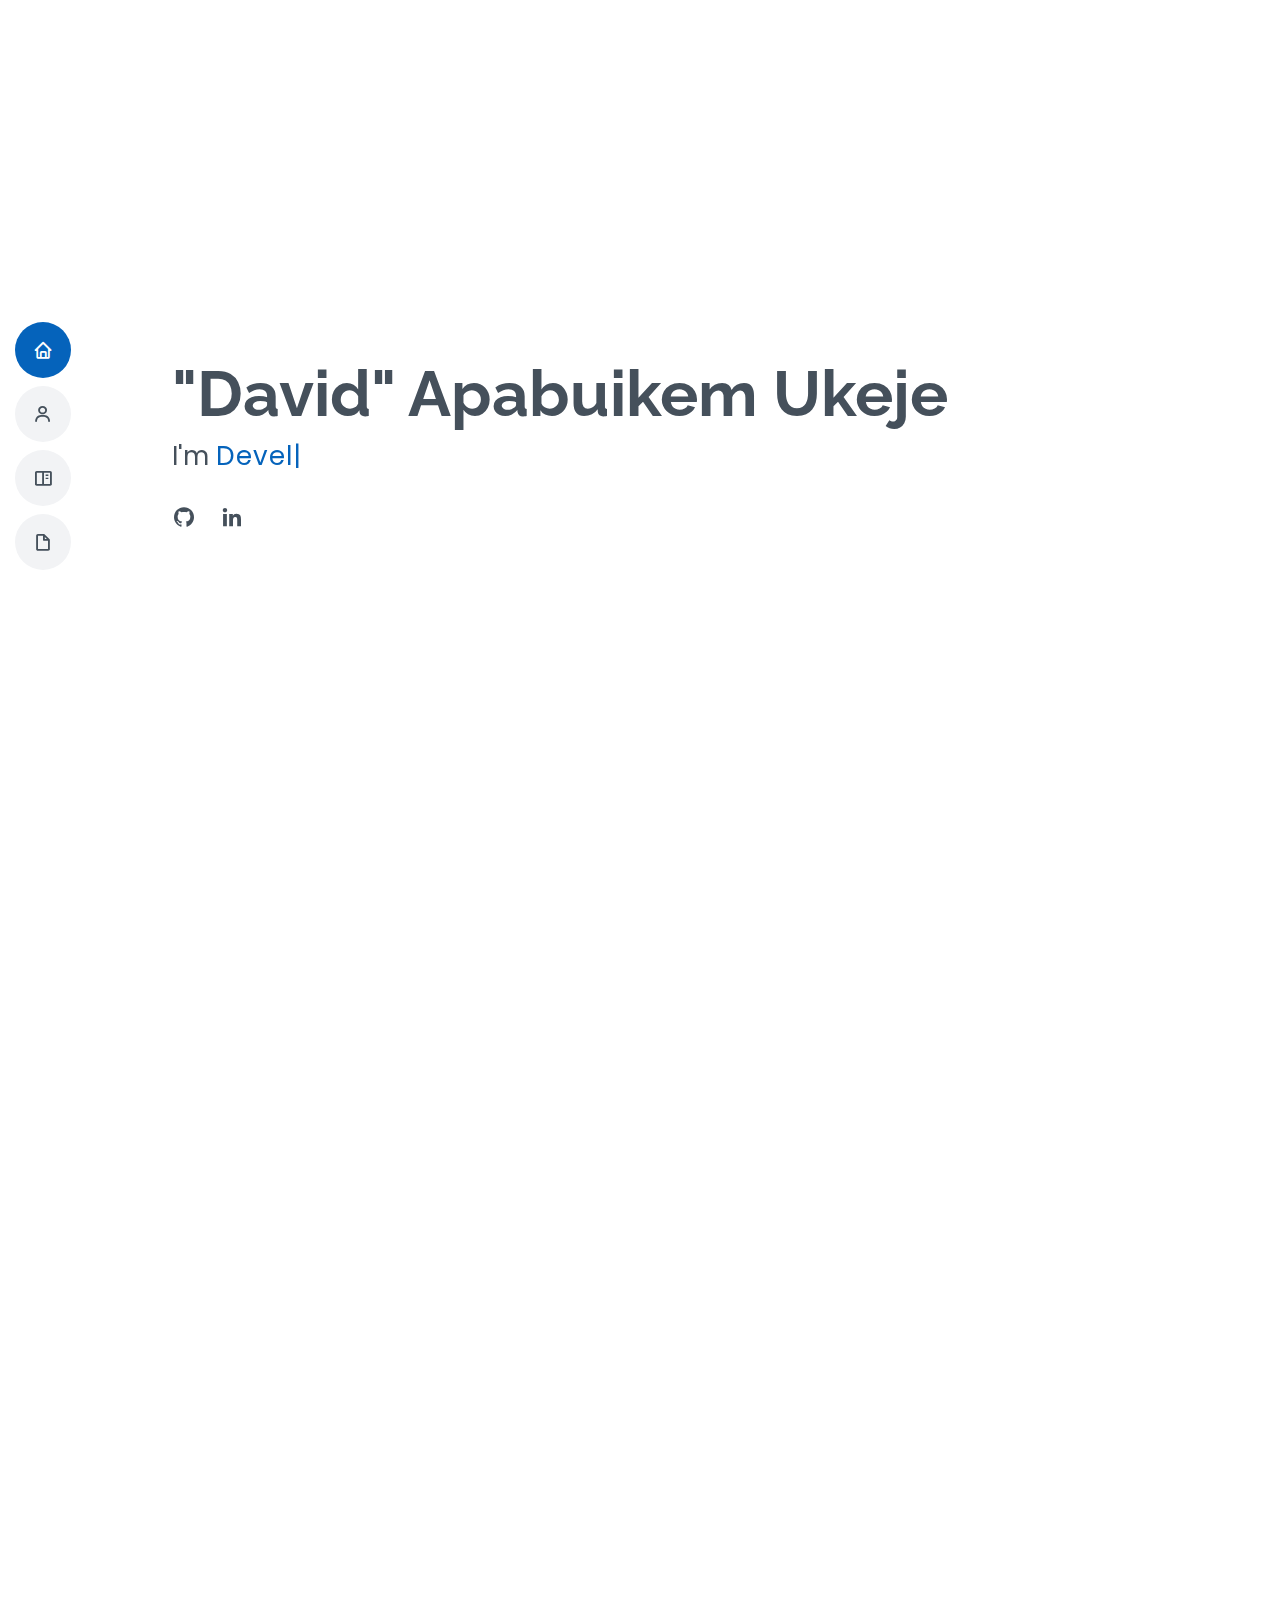
<file: index.html>
<!DOCTYPE html>
<html lang="en">

<head>
  <meta charset="utf-8">
  <meta content="width=device-width, initial-scale=1.0" name="viewport">

  <title>David Ukeje</title>
  <meta content="" name="description">
  <meta content="" name="keywords">


  <!-- Google Fonts -->
  <link href="https://fonts.googleapis.com/css?family=Open+Sans:300,300i,400,400i,600,600i,700,700i|Raleway:300,300i,400,400i,500,500i,600,600i,700,700i|Poppins:300,300i,400,400i,500,500i,600,600i,700,700i" rel="stylesheet">

  <!-- Vendor CSS Files -->
  <link href="assets/vendor/aos/aos.css" rel="stylesheet">
  <link href="assets/vendor/bootstrap/css/bootstrap.min.css" rel="stylesheet">
  <link href="assets/vendor/bootstrap-icons/bootstrap-icons.css" rel="stylesheet">
  <link href="assets/vendor/boxicons/css/boxicons.min.css" rel="stylesheet">
  <link href="assets/vendor/glightbox/css/glightbox.min.css" rel="stylesheet">
  <link href="assets/vendor/swiper/swiper-bundle.min.css" rel="stylesheet">

  <!-- Template Main CSS File -->
  <link href="assets/css/style.css" rel="stylesheet">

</head>

<body>

  <!-- ======= Mobile nav toggle button ======= -->
  <!-- <button type="button" class="mobile-nav-toggle d-xl-none"><i class="bi bi-list mobile-nav-toggle"></i></button> -->
  <i class="bi bi-list mobile-nav-toggle d-xl-none"></i>
  <!-- ======= Header ======= -->
  <header id="header" class="d-flex flex-column justify-content-center">

    <nav id="navbar" class="navbar nav-menu">
      <ul>
        <li><a href="#hero" class="nav-link scrollto active"><i class="bx bx-home"></i> <span>Home</span></a></li>
        <li><a href="#about" class="nav-link scrollto"><i class="bx bx-user"></i> <span>About</span></a></li>
        <li><a href="#skills" class="nav-link scrollto"><i class="bx bx-book-content"></i> <span>Skills</span></a></li>
        <li><a href="#resume" class="nav-link scrollto"><i class="bx bx-file-blank"></i> <span>Resume</span></a></li>
      </ul>
    </nav><!-- .nav-menu -->

  </header><!-- End Header -->

  <!-- ======= Hero Section ======= -->
  <section id="hero" class="d-flex flex-column justify-content-center">
    <div class="container" data-aos="zoom-in" data-aos-delay="100">
      <h1>"David" Apabuikem Ukeje</h1>
      <p>I'm <span class="typed" data-typed-items="Developer, Designer, Analyst"></span></p>
      <div class="social-links">
        <a href="https://github.com/Ukejelam" class="github"><i class="bx bxl-github"></i></a>
        <a href="https://www.linkedin.com/in/david-ukeje-9ab588109/" class="linkedin"><i class="bx bxl-linkedin"></i></a>
      </div>
    </div>
  </section><!-- End Hero -->

  <main id="main">

    <!-- ======= About Section ======= -->
    <section id="about" class="about">
      <div class="container" data-aos="fade-up">

        <div class="section-title">
          <h2>About</h2>
        </div>

        <div class="row">
          <div class="col-lg-8 pt-4 pt-lg-0 content">
            <h3>Full Stack Developer</h3>
            <p class="fst-italic">
              Hello! My name is David and I enjoy creating software that solves problems.
              I became interested in development in my youth because I saw and experienced hardship and I made it my mission to help people avoid that hardship.
              I am obviously still learning and refining my craft and as such, I am interested in summer 2021 internship positions to develop further in the industry.
              I am currently focused on refining front-end skills by working with latest technology.
            </p>
            <div class="row">
              <div class="col-lg-6">
                <ul>
                  <li><i class="bi bi-chevron-right"></i> <strong>Birthday:</strong> <span>December 8th 2000</span></li>
                  <li><i class="bi bi-chevron-right"></i> <strong>Phone:</strong> <span>+647 807 3846</span></li>
                  <li><i class="bi bi-chevron-right"></i> <strong>City:</strong> <span>Mississauga, ON</span></li>
                  <li><i class="bi bi-chevron-right"></i> <strong>Degree:</strong> <span>BSc</span></li>
                </ul>
              </div>
            </div>
          </div>
        </div>

      </div>
    </section><!-- End About Section -->


    <!-- ======= Skills Section ======= -->
    <section id="skills" class="skills section-bg">
      <div class="container" data-aos="fade-up">

        <div class="section-title">
          <h2>Skills</h2>
        </div>

        <div class="row skills-content">

          <div class="col-lg-6">

            <div class="progress">
              <span class="skill">HTML <i class="val">100%</i></span>
              <div class="progress-bar-wrap">
                <div class="progress-bar" role="progressbar" aria-valuenow="100" aria-valuemin="0" aria-valuemax="100"></div>
              </div>
            </div>

            <div class="progress">
              <span class="skill">CSS <i class="val">90%</i></span>
              <div class="progress-bar-wrap">
                <div class="progress-bar" role="progressbar" aria-valuenow="90" aria-valuemin="0" aria-valuemax="100"></div>
              </div>
            </div>

            <div class="progress">
              <span class="skill">JavaScript <i class="val">75%</i></span>
              <div class="progress-bar-wrap">
                <div class="progress-bar" role="progressbar" aria-valuenow="75" aria-valuemin="0" aria-valuemax="100"></div>
              </div>
            </div>

            <div class="progress">
              <span class="skill">React <i class="val">60%</i></span>
              <div class="progress-bar-wrap">
                <div class="progress-bar" role="progressbar" aria-valuenow="60" aria-valuemin="0" aria-valuemax="100"></div>
              </div>
            </div>

            <div class="progress">
              <span class="skill">Vue <i class="val">30%</i></span>
              <div class="progress-bar-wrap">
                <div class="progress-bar" role="progressbar" aria-valuenow="30" aria-valuemin="0" aria-valuemax="100"></div>
              </div>
            </div>


          </div>

          <div class="col-lg-6">

            <div class="progress">
              <span class="skill">Python <i class="val">100%</i></span>
              <div class="progress-bar-wrap">
                <div class="progress-bar" role="progressbar" aria-valuenow="100" aria-valuemin="0" aria-valuemax="100"></div>
              </div>
            </div>

            <div class="progress">
              <span class="skill">Dart <i class="val">90%</i></span>
              <div class="progress-bar-wrap">
                <div class="progress-bar" role="progressbar" aria-valuenow="90" aria-valuemin="0" aria-valuemax="100"></div>
              </div>
            </div>

            <div class="progress">
              <span class="skill">Flutter <i class="val">80%</i></span>
              <div class="progress-bar-wrap">
                <div class="progress-bar" role="progressbar" aria-valuenow="80" aria-valuemin="0" aria-valuemax="100"></div>
              </div>
            </div>

            <div class="progress">
              <span class="skill">SEO <i class="val">80%</i></span>
              <div class="progress-bar-wrap">
                <div class="progress-bar" role="progressbar" aria-valuenow="80" aria-valuemin="0" aria-valuemax="100"></div>
              </div>
            </div>

            <div class="progress">
              <span class="skill">Bootstrap <i class="val">70%</i></span>
              <div class="progress-bar-wrap">
                <div class="progress-bar" role="progressbar" aria-valuenow="70" aria-valuemin="0" aria-valuemax="100"></div>
              </div>
            </div>



          </div>

        </div>

      </div>
    </section><!-- End Skills Section -->

    <!-- ======= Resume Section ======= -->
    <section id="resume" class="resume">
      <div class="container" data-aos="fade-up">

        <div class="section-title">
          <h2>Resume</h2>
        </div>

        <div class="row">
          <div class="col-lg-6">
            <h3 class="resume-title">Summary</h3>
            <div class="resume-item pb-0">
              <h4>Ukeje “David” Ukeje</h4>
              <p><em>Innovative and deadline-driven Graphic Designer with 3+ years of experience designing and developing user-centered digital/print marketing material from initial concept to final, polished deliverable.</em></p>
              <ul>
                <li>Mississauga, ON</li>
                <li>647-807-3846</li>
                <li>apabuikem@icloud.com</li>
              </ul>
            </div>

            <h3 class="resume-title">Education</h3>
            <div class="resume-item">
              <h4>Honours Bachelor of Science in Computer Science</h4>
              <h5>2017 - Present (Expected 2022)</h5>
              <p><em>University of Toronto</em></p>
          </div>

          <div class="col-lg-6">
            <h3 class="resume-title">Professional Experience</h3>
            <div class="resume-item">
              <h4>Software Developer Assistant</h4>
              <h5>Nov 2020 - Feb 2021</h5>
              <p><em>Mississauga, ON</em></p>
              <ul>
                <li>Formulated plan and partnered with team to develop a refined Attendee Registration System for over 1000 employees for company events.</li>
                <li>Engaged in development of other company software for attending company-wide seminars and increased attendance by 60%.</li>
              </ul>
            </div>
          </div>
        </div>

      </div>
    </section><!-- End Resume Section -->

  </main><!-- End #main -->

  <div id="preloader"></div>
  <a href="#" class="back-to-top d-flex align-items-center justify-content-center"><i class="bi bi-arrow-up-short"></i></a>

  <!-- Vendor JS Files -->
  <script src="assets/vendor/aos/aos.js"></script>
  <script src="assets/vendor/bootstrap/js/bootstrap.bundle.min.js"></script>
  <script src="assets/vendor/glightbox/js/glightbox.min.js"></script>
  <script src="assets/vendor/isotope-layout/isotope.pkgd.min.js"></script>
  <script src="assets/vendor/php-email-form/validate.js"></script>
  <script src="assets/vendor/purecounter/purecounter.js"></script>
  <script src="assets/vendor/swiper/swiper-bundle.min.js"></script>
  <script src="assets/vendor/typed.js/typed.min.js"></script>
  <script src="assets/vendor/waypoints/noframework.waypoints.js"></script>

  <!-- Template Main JS File -->
  <script src="assets/js/main.js"></script>

</body>

</html>
</file>
<file: assets/css/style.css>
body {
  font-family: "Open Sans", sans-serif;
  color: #272829;
}

a {
  color: #0563bb;
  text-decoration: none;
}

a:hover {
  color: #067ded;
  text-decoration: none;
}

h1, h2, h3, h4, h5, h6 {
  font-family: "Raleway", sans-serif;
}

.back-to-top {
  position: fixed;
  visibility: hidden;
  opacity: 0;
  right: 15px;
  bottom: 15px;
  z-index: 996;
  background: #0563bb;
  width: 40px;
  height: 40px;
  border-radius: 50px;
  transition: all 0.4s;
}

.back-to-top i {
  font-size: 28px;
  color: #fff;
  line-height: 0;
}

.back-to-top:hover {
  background: #0678e3;
  color: #fff;
}

.back-to-top.active {
  visibility: visible;
  opacity: 1;
}

/*--------------------------------------------------------------
# Preloader
--------------------------------------------------------------*/
#preloader {
  position: fixed;
  top: 0;
  left: 0;
  right: 0;
  bottom: 0;
  z-index: 9999;
  overflow: hidden;
  background: #fff;
}

#preloader:before {
  content: "";
  position: fixed;
  top: calc(50% - 30px);
  left: calc(50% - 30px);
  border: 6px solid #0563bb;
  border-top-color: #fff;
  border-bottom-color: #fff;
  border-radius: 50%;
  width: 60px;
  height: 60px;
  -webkit-animation: animate-preloader 1s linear infinite;
  animation: animate-preloader 1s linear infinite;
}

@-webkit-keyframes animate-preloader {
  0% {
    transform: rotate(0deg);
  }
  100% {
    transform: rotate(360deg);
  }
}

@keyframes animate-preloader {
  0% {
    transform: rotate(0deg);
  }
  100% {
    transform: rotate(360deg);
  }
}

/*--------------------------------------------------------------
# Disable aos animation delay on mobile devices
--------------------------------------------------------------*/
@media screen and (max-width: 768px) {
  [data-aos-delay] {
    transition-delay: 0 !important;
  }
}

/*--------------------------------------------------------------
# Header
--------------------------------------------------------------*/
#header {
  position: fixed;
  top: 0;
  left: 0;
  bottom: 0;
  z-index: 9997;
  transition: all 0.5s;
  padding: 15px;
  overflow-y: auto;
}

@media (max-width: 992px) {
  #header {
    width: 300px;
    background: #fff;
    border-right: 1px solid #e6e9ec;
    left: -300px;
  }
}

@media (min-width: 992px) {
  #main {
    margin-left: 100px;
  }
}

/*--------------------------------------------------------------
# Navigation Menu
--------------------------------------------------------------*/
/**
* Desktop Navigation
*/
.nav-menu {
  padding: 0;
  display: block;
}

.nav-menu * {
  margin: 0;
  padding: 0;
  list-style: none;
}

.nav-menu > ul > li {
  position: relative;
  white-space: nowrap;
}

.nav-menu a {
  display: flex;
  align-items: center;
  color: #45505b;
  padding: 10px 18px;
  margin-bottom: 8px;
  transition: 0.3s;
  font-size: 15px;
  border-radius: 50px;
  background: #f2f3f5;
  height: 56px;
  width: 100%;
  overflow: hidden;
  transition: 0.3s;
}

.nav-menu a i {
  font-size: 20px;
}

.nav-menu a span {
  padding: 0 5px 0 7px;
  color: #45505b;
}

@media (min-width: 992px) {
  .nav-menu a {
    width: 56px;
  }
  .nav-menu a span {
    display: none;
    color: #fff;
  }
}

.nav-menu a:hover, .nav-menu .active, .nav-menu li:hover > a {
  color: #fff;
  background: #0563bb;
}

.nav-menu a:hover span, .nav-menu .active span, .nav-menu li:hover > a span {
  color: #fff;
}

.nav-menu a:hover, .nav-menu li:hover > a {
  width: 100%;
  color: #fff;
}

.nav-menu a:hover span, .nav-menu li:hover > a span {
  display: block;
}

/**
* Mobile Navigation
*/
.mobile-nav-toggle {
  position: fixed;
  right: 10px;
  top: 10px;
  z-index: 9998;
  border: 0;
  background: none;
  font-size: 28px;
  transition: all 0.4s;
  outline: none !important;
  line-height: 0;
  cursor: pointer;
  border-radius: 50px;
  padding: 5px;
}

.mobile-nav-toggle i {
  color: #45505b;
}

.mobile-nav-active {
  overflow: hidden;
}

.mobile-nav-active #header {
  left: 0;
}

.mobile-nav-active .mobile-nav-toggle {
  color: #fff;
  background-color: #0563bb;
}

/*--------------------------------------------------------------
# Hero Section
--------------------------------------------------------------*/
#hero {
  width: 100%;
  height: 100vh;
  background-size: cover;
  position: relative;
}

@media (min-width: 992px) {
  #hero {
    padding-left: 160px;
  }
}

#hero:before {
  content: "";
  background: rgba(255, 255, 255, 0.8);
  position: absolute;
  bottom: 0;
  top: 0;
  left: 0;
  right: 0;
}

#hero h1 {
  margin: 0;
  font-size: 64px;
  font-weight: 700;
  line-height: 56px;
  color: #45505b;
}

#hero p {
  color: #45505b;
  margin: 15px 0 0 0;
  font-size: 26px;
  font-family: "Poppins", sans-serif;
}

#hero p span {
  color: #0563bb;
  letter-spacing: 1px;
}

#hero .social-links {
  margin-top: 30px;
}

#hero .social-links a {
  font-size: 24px;
  display: inline-block;
  color: #45505b;
  line-height: 1;
  margin-right: 20px;
  transition: 0.3s;
}

#hero .social-links a:hover {
  color: #0563bb;
}

@media (max-width: 992px) {
  #hero {
    text-align: center;
  }
  #hero h1 {
    font-size: 32px;
    line-height: 36px;
  }
  #hero p {
    margin-top: 10px;
    font-size: 20px;
    line-height: 24px;
  }
}

/*--------------------------------------------------------------
# Sections General
--------------------------------------------------------------*/
section {
  padding: 60px 0;
  overflow: hidden;
}

.section-title {
  text-align: center;
  padding-bottom: 30px;
}

.section-title h2 {
  font-size: 32px;
  font-weight: bold;
  text-transform: uppercase;
  margin-bottom: 20px;
  padding-bottom: 20px;
  position: relative;
  color: #45505b;
}

.section-title h2::before {
  content: '';
  position: absolute;
  display: block;
  width: 120px;
  height: 1px;
  background: #ddd;
  bottom: 1px;
  left: calc(50% - 60px);
}

.section-title h2::after {
  content: '';
  position: absolute;
  display: block;
  width: 40px;
  height: 3px;
  background: #0563bb;
  bottom: 0;
  left: calc(50% - 20px);
}

.section-title p {
  margin-bottom: 0;
}

/*--------------------------------------------------------------
# About
--------------------------------------------------------------*/
.about .content h3 {
  font-weight: 700;
  font-size: 26px;
  color: #728394;
}

.about .content ul {
  list-style: none;
  padding: 0;
}

.about .content ul li {
  margin-bottom: 20px;
  display: flex;
  align-items: center;
}

.about .content ul strong {
  margin-right: 10px;
}

.about .content ul i {
  font-size: 16px;
  margin-right: 5px;
  color: #0563bb;
  line-height: 0;
}

.about .content p:last-child {
  margin-bottom: 0;
}

/*--------------------------------------------------------------
# Facts
--------------------------------------------------------------*/
.facts .count-box {
  padding: 30px 30px 25px 30px;
  margin-top: 30px;
  width: 100%;
  position: relative;
  text-align: center;
  background: #fff;
}

.facts .count-box i {
  position: absolute;
  top: -25px;
  left: 50%;
  transform: translateX(-50%);
  font-size: 24px;
  background: #0563bb;
  color: #fff;
  border-radius: 50px;
  display: inline-flex;
  align-items: center;
  justify-content: center;
  width: 48px;
  height: 48px;
}

.facts .count-box span {
  font-size: 36px;
  display: block;
  font-weight: 600;
  color: #011426;
}

.facts .count-box p {
  padding: 0;
  margin: 0;
  font-family: "Raleway", sans-serif;
  font-size: 14px;
}

/*--------------------------------------------------------------
# Akills
--------------------------------------------------------------*/
.skills .progress {
  height: 60px;
  display: block;
  background: none;
  border-radius: 0;
}

.skills .progress .skill {
  padding: 10px 0;
  margin: 0;
  text-transform: uppercase;
  display: block;
  font-weight: 600;
  font-family: "Poppins", sans-serif;
  color: #45505b;
}

.skills .progress .skill .val {
  float: right;
  font-style: normal;
}

.skills .progress-bar-wrap {
  background: #f2f3f5;
}

.skills .progress-bar {
  width: 1px;
  height: 10px;
  transition: .9s;
  background-color: #0563bb;
}

/*--------------------------------------------------------------
# Resume
--------------------------------------------------------------*/
.resume .resume-title {
  font-size: 26px;
  font-weight: 700;
  margin-top: 20px;
  margin-bottom: 20px;
  color: #45505b;
}

.resume .resume-item {
  padding: 0 0 20px 20px;
  margin-top: -2px;
  border-left: 2px solid #0563bb;
  position: relative;
}

.resume .resume-item h4 {
  line-height: 18px;
  font-size: 18px;
  font-weight: 600;
  text-transform: uppercase;
  font-family: "Poppins", sans-serif;
  color: #0563bb;
  margin-bottom: 10px;
}

.resume .resume-item h5 {
  font-size: 16px;
  background: #f7f8f9;
  padding: 5px 15px;
  display: inline-block;
  font-weight: 600;
  margin-bottom: 10px;
}

.resume .resume-item ul {
  padding-left: 20px;
}

.resume .resume-item ul li {
  padding-bottom: 10px;
}

.resume .resume-item:last-child {
  padding-bottom: 0;
}

.resume .resume-item::before {
  content: "";
  position: absolute;
  width: 16px;
  height: 16px;
  border-radius: 50px;
  left: -9px;
  top: 0;
  background: #fff;
  border: 2px solid #0563bb;
}

/*--------------------------------------------------------------
# Portfolio
--------------------------------------------------------------*/
.portfolio .portfolio-item {
  margin-bottom: 30px;
}

.portfolio #portfolio-flters {
  padding: 0;
  margin: 0 auto 25px auto;
  list-style: none;
  text-align: center;
  background: #fff;
  border-radius: 50px;
  padding: 2px 15px;
}

.portfolio #portfolio-flters li {
  cursor: pointer;
  display: inline-block;
  padding: 10px 15px;
  font-size: 14px;
  font-weight: 600;
  line-height: 1;
  text-transform: uppercase;
  color: #272829;
  margin-bottom: 5px;
  transition: all 0.3s ease-in-out;
}

.portfolio #portfolio-flters li:hover, .portfolio #portfolio-flters li.filter-active {
  color: #0563bb;
}

.portfolio #portfolio-flters li:last-child {
  margin-right: 0;
}

.portfolio .portfolio-wrap {
  transition: 0.3s;
  position: relative;
  overflow: hidden;
  z-index: 1;
  background: rgba(69, 80, 91, 0.8);
}

.portfolio .portfolio-wrap::before {
  content: "";
  background: rgba(255, 255, 255, 0.7);
  position: absolute;
  left: 30px;
  right: 30px;
  top: 30px;
  bottom: 30px;
  transition: all ease-in-out 0.3s;
  z-index: 2;
  opacity: 0;
}

.portfolio .portfolio-wrap .portfolio-info {
  opacity: 0;
  position: absolute;
  top: 0;
  left: 0;
  right: 0;
  bottom: 0;
  text-align: center;
  z-index: 3;
  transition: all ease-in-out 0.3s;
  display: flex;
  flex-direction: column;
  justify-content: center;
  align-items: center;
}

.portfolio .portfolio-wrap .portfolio-info::before {
  display: block;
  content: "";
  width: 48px;
  height: 48px;
  position: absolute;
  top: 35px;
  left: 35px;
  border-top: 3px solid #d7dce1;
  border-left: 3px solid #d7dce1;
  transition: all 0.5s ease 0s;
  z-index: 9994;
}

.portfolio .portfolio-wrap .portfolio-info::after {
  display: block;
  content: "";
  width: 48px;
  height: 48px;
  position: absolute;
  bottom: 35px;
  right: 35px;
  border-bottom: 3px solid #d7dce1;
  border-right: 3px solid #d7dce1;
  transition: all 0.5s ease 0s;
  z-index: 9994;
}

.portfolio .portfolio-wrap .portfolio-info h4 {
  font-size: 20px;
  color: #45505b;
  font-weight: 600;
}

.portfolio .portfolio-wrap .portfolio-info p {
  color: #45505b;
  font-size: 14px;
  text-transform: uppercase;
  padding: 0;
  margin: 0;
}

.portfolio .portfolio-wrap .portfolio-links {
  text-align: center;
  z-index: 4;
}

.portfolio .portfolio-wrap .portfolio-links a {
  color: #45505b;
  margin: 0 2px;
  font-size: 28px;
  display: inline-block;
  transition: 0.3s;
}

.portfolio .portfolio-wrap .portfolio-links a:hover {
  color: #148af9;
}

.portfolio .portfolio-wrap:hover::before {
  top: 0;
  left: 0;
  right: 0;
  bottom: 0;
  opacity: 1;
}

.portfolio .portfolio-wrap:hover .portfolio-info {
  opacity: 1;
}

.portfolio .portfolio-wrap:hover .portfolio-info::before {
  top: 15px;
  left: 15px;
}

.portfolio .portfolio-wrap:hover .portfolio-info::after {
  bottom: 15px;
  right: 15px;
}

/*--------------------------------------------------------------
# Portfolio Details
--------------------------------------------------------------*/
.portfolio-details {
  padding-top: 40px;
}

.portfolio-details .portfolio-details-slider img {
  width: 100%;
}

.portfolio-details .portfolio-details-slider .swiper-pagination {
  margin-top: 20px;
  position: relative;
}

.portfolio-details .portfolio-details-slider .swiper-pagination .swiper-pagination-bullet {
  width: 12px;
  height: 12px;
  background-color: #fff;
  opacity: 1;
  border: 1px solid #0563bb;
}

.portfolio-details .portfolio-details-slider .swiper-pagination .swiper-pagination-bullet-active {
  background-color: #0563bb;
}

.portfolio-details .portfolio-info {
  padding: 30px;
  box-shadow: 0px 0 30px rgba(69, 80, 91, 0.08);
}

.portfolio-details .portfolio-info h3 {
  font-size: 22px;
  font-weight: 700;
  margin-bottom: 20px;
  padding-bottom: 20px;
  border-bottom: 1px solid #eee;
}

.portfolio-details .portfolio-info ul {
  list-style: none;
  padding: 0;
  font-size: 15px;
}

.portfolio-details .portfolio-info ul li + li {
  margin-top: 10px;
}

.portfolio-details .portfolio-description {
  padding-top: 30px;
}

.portfolio-details .portfolio-description h2 {
  font-size: 26px;
  font-weight: 700;
  margin-bottom: 20px;
}

.portfolio-details .portfolio-description p {
  padding: 0;
}

/*--------------------------------------------------------------
# Services
--------------------------------------------------------------*/
.services .icon-box {
  text-align: center;
  padding: 70px 20px 80px 20px;
  transition: all ease-in-out 0.3s;
  background: #fff;
  box-shadow: 0px 5px 90px 0px rgba(110, 123, 131, 0.05);
}

.services .icon-box .icon {
  margin: 0 auto;
  width: 100px;
  height: 100px;
  display: flex;
  align-items: center;
  justify-content: center;
  transition: ease-in-out 0.3s;
  position: relative;
}

.services .icon-box .icon i {
  font-size: 36px;
  transition: 0.5s;
  position: relative;
}

.services .icon-box .icon svg {
  position: absolute;
  top: 0;
  left: 0;
}

.services .icon-box .icon svg path {
  transition: 0.5s;
  fill: #f5f5f5;
}

.services .icon-box h4 {
  font-weight: 600;
  margin: 10px 0 15px 0;
  font-size: 22px;
}

.services .icon-box h4 a {
  color: #45505b;
  transition: ease-in-out 0.3s;
}

.services .icon-box p {
  line-height: 24px;
  font-size: 14px;
  margin-bottom: 0;
}

.services .icon-box:hover {
  border-color: #fff;
  box-shadow: 0px 0 35px 0 rgba(0, 0, 0, 0.08);
}

.services .iconbox-blue i {
  color: #47aeff;
}

.services .iconbox-blue:hover .icon i {
  color: #fff;
}

.services .iconbox-blue:hover .icon path {
  fill: #47aeff;
}

.services .iconbox-orange i {
  color: #ffa76e;
}

.services .iconbox-orange:hover .icon i {
  color: #fff;
}

.services .iconbox-orange:hover .icon path {
  fill: #ffa76e;
}

.services .iconbox-pink i {
  color: #e80368;
}

.services .iconbox-pink:hover .icon i {
  color: #fff;
}

.services .iconbox-pink:hover .icon path {
  fill: #e80368;
}

.services .iconbox-yellow i {
  color: #ffbb2c;
}

.services .iconbox-yellow:hover .icon i {
  color: #fff;
}

.services .iconbox-yellow:hover .icon path {
  fill: #ffbb2c;
}

.services .iconbox-red i {
  color: #ff5828;
}

.services .iconbox-red:hover .icon i {
  color: #fff;
}

.services .iconbox-red:hover .icon path {
  fill: #ff5828;
}

.services .iconbox-teal i {
  color: #11dbcf;
}

.services .iconbox-teal:hover .icon i {
  color: #fff;
}

.services .iconbox-teal:hover .icon path {
  fill: #11dbcf;
}

/*--------------------------------------------------------------
# Testimonials
--------------------------------------------------------------*/
.testimonials .section-header {
  margin-bottom: 40px;
}

.testimonials .testimonial-item {
  text-align: center;
}

.testimonials .testimonial-item .testimonial-img {
  width: 120px;
  border-radius: 50%;
  border: 4px solid #fff;
  margin: 0 auto;
}

.testimonials .testimonial-item h3 {
  font-size: 20px;
  font-weight: bold;
  margin: 10px 0 5px 0;
  color: #111;
}

.testimonials .testimonial-item h4 {
  font-size: 14px;
  color: #999;
  margin: 0 0 15px 0;
}

.testimonials .testimonial-item .quote-icon-left, .testimonials .testimonial-item .quote-icon-right {
  color: #90c8fc;
  font-size: 26px;
}

.testimonials .testimonial-item .quote-icon-left {
  display: inline-block;
  left: -5px;
  position: relative;
}

.testimonials .testimonial-item .quote-icon-right {
  display: inline-block;
  right: -5px;
  position: relative;
  top: 10px;
}

.testimonials .testimonial-item p {
  font-style: italic;
  margin: 0 auto 15px auto;
}

.testimonials .swiper-pagination {
  margin-top: 20px;
  position: relative;
}

.testimonials .swiper-pagination .swiper-pagination-bullet {
  width: 12px;
  height: 12px;
  background-color: #fff;
  opacity: 1;
  border: 1px solid #0563bb;
}

.testimonials .swiper-pagination .swiper-pagination-bullet-active {
  background-color: #0563bb;
}

@media (min-width: 992px) {
  .testimonials .testimonial-item p {
    width: 80%;
  }
}

/*--------------------------------------------------------------
# Contact
--------------------------------------------------------------*/
.contact .info {
  width: 100%;
  background: #fff;
}

.contact .info i {
  font-size: 20px;
  color: #0563bb;
  float: left;
  width: 44px;
  height: 44px;
  background: #eef7ff;
  display: flex;
  justify-content: center;
  align-items: center;
  border-radius: 50px;
  transition: all 0.3s ease-in-out;
}

.contact .info h4 {
  padding: 0 0 0 60px;
  font-size: 22px;
  font-weight: 600;
  margin-bottom: 5px;
  color: #45505b;
}

.contact .info p {
  padding: 0 0 0 60px;
  margin-bottom: 0;
  font-size: 14px;
  color: #728394;
}

.contact .info .email, .contact .info .phone {
  margin-top: 40px;
}

.contact .info .email:hover i, .contact .info .address:hover i, .contact .info .phone:hover i {
  background: #0563bb;
  color: #fff;
}

.contact .php-email-form {
  width: 100%;
  background: #fff;
}

.contact .php-email-form .form-group {
  padding-bottom: 8px;
}

.contact .php-email-form .error-message {
  display: none;
  color: #fff;
  background: #ed3c0d;
  text-align: left;
  padding: 15px;
  font-weight: 600;
}

.contact .php-email-form .error-message br + br {
  margin-top: 25px;
}

.contact .php-email-form .sent-message {
  display: none;
  color: #fff;
  background: #18d26e;
  text-align: center;
  padding: 15px;
  font-weight: 600;
}

.contact .php-email-form .loading {
  display: none;
  background: #fff;
  text-align: center;
  padding: 15px;
}

.contact .php-email-form .loading:before {
  content: "";
  display: inline-block;
  border-radius: 50%;
  width: 24px;
  height: 24px;
  margin: 0 10px -6px 0;
  border: 3px solid #18d26e;
  border-top-color: #eee;
  -webkit-animation: animate-loading 1s linear infinite;
  animation: animate-loading 1s linear infinite;
}

.contact .php-email-form input, .contact .php-email-form textarea {
  border-radius: 4px;
  box-shadow: none;
  font-size: 14px;
}

.contact .php-email-form input {
  height: 44px;
}

.contact .php-email-form textarea {
  padding: 10px 12px;
}

.contact .php-email-form button[type="submit"] {
  background: #0563bb;
  border: 0;
  padding: 10px 35px;
  color: #fff;
  transition: 0.4s;
  border-radius: 50px;
}

.contact .php-email-form button[type="submit"]:hover {
  background: #0678e3;
}

@-webkit-keyframes animate-loading {
  0% {
    transform: rotate(0deg);
  }
  100% {
    transform: rotate(360deg);
  }
}

@keyframes animate-loading {
  0% {
    transform: rotate(0deg);
  }
  100% {
    transform: rotate(360deg);
  }
}

/*--------------------------------------------------------------
# Footer
--------------------------------------------------------------*/
#footer {
  background: #f7f8f9;
  color: #45505b;
  font-size: 14px;
  text-align: center;
  padding: 30px 0;
}

#footer h3 {
  font-size: 36px;
  font-weight: 700;
  position: relative;
  font-family: "Poppins", sans-serif;
  padding: 0;
  margin: 0 0 15px 0;
}

#footer p {
  font-size: 15;
  font-style: italic;
  padding: 0;
  margin: 0 0 40px 0;
}

#footer .social-links {
  margin: 0 0 40px 0;
}

#footer .social-links a {
  font-size: 18px;
  display: inline-block;
  background: #0563bb;
  color: #fff;
  line-height: 1;
  padding: 8px 0;
  margin-right: 4px;
  border-radius: 50%;
  text-align: center;
  width: 36px;
  height: 36px;
  transition: 0.3s;
}

#footer .social-links a:hover {
  background: #0678e3;
  color: #fff;
  text-decoration: none;
}

#footer .copyright {
  margin: 0 0 5px 0;
}

#footer .credits {
  font-size: 13px;
}
</file>
